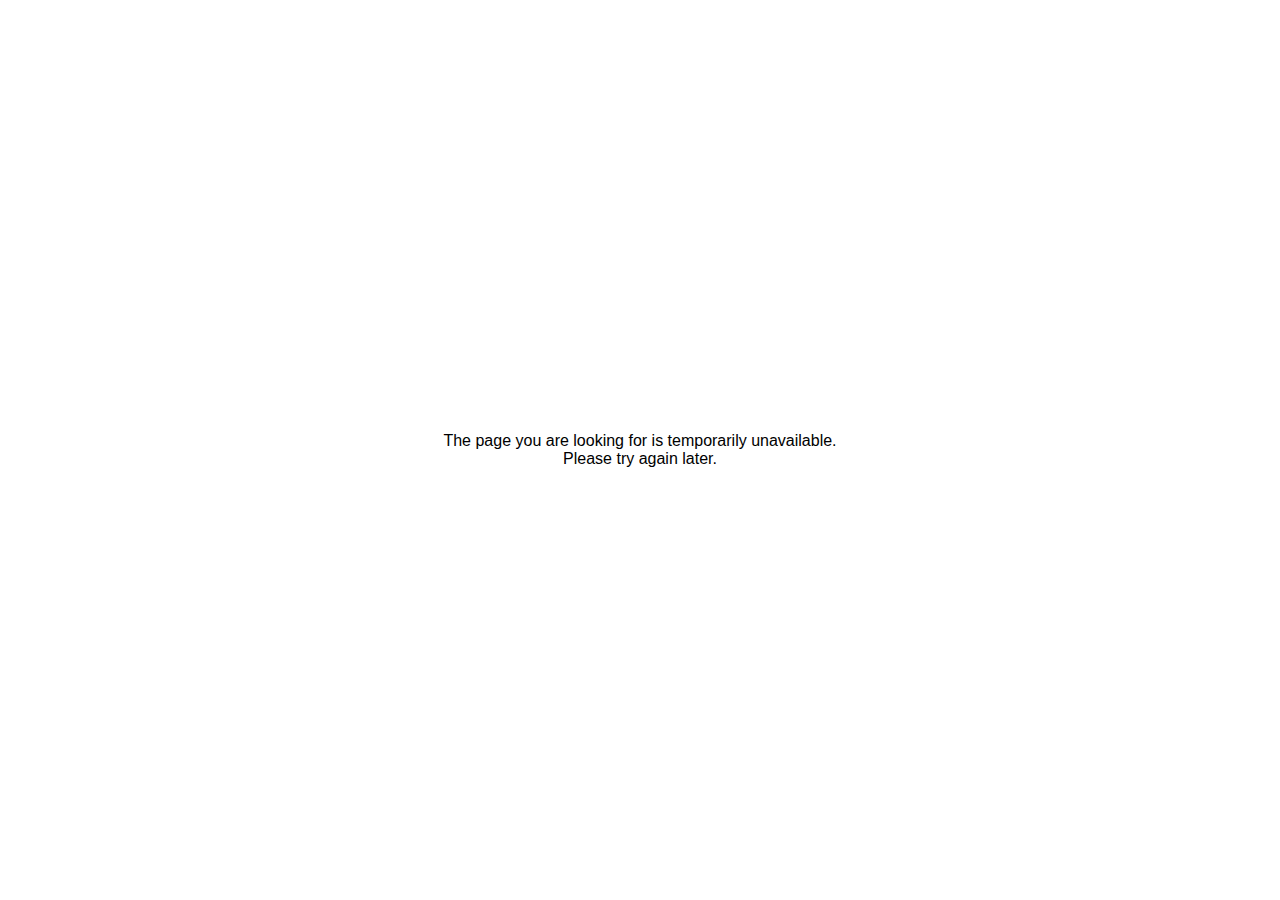
<file: 50x.html>
<html>
<head>
<title>The page is temporarily unavailable</title>
<style>
body { font-family: Tahoma, Verdana, Arial, sans-serif; }
</style>
</head>
<body bgcolor="white" text="black">
<table width="100%" height="100%">
<tr>
<td align="center" valign="middle">
The page you are looking for is temporarily unavailable.<br/>
Please try again later.
</td>
</tr>
</table>
</body>
</html>
</file>
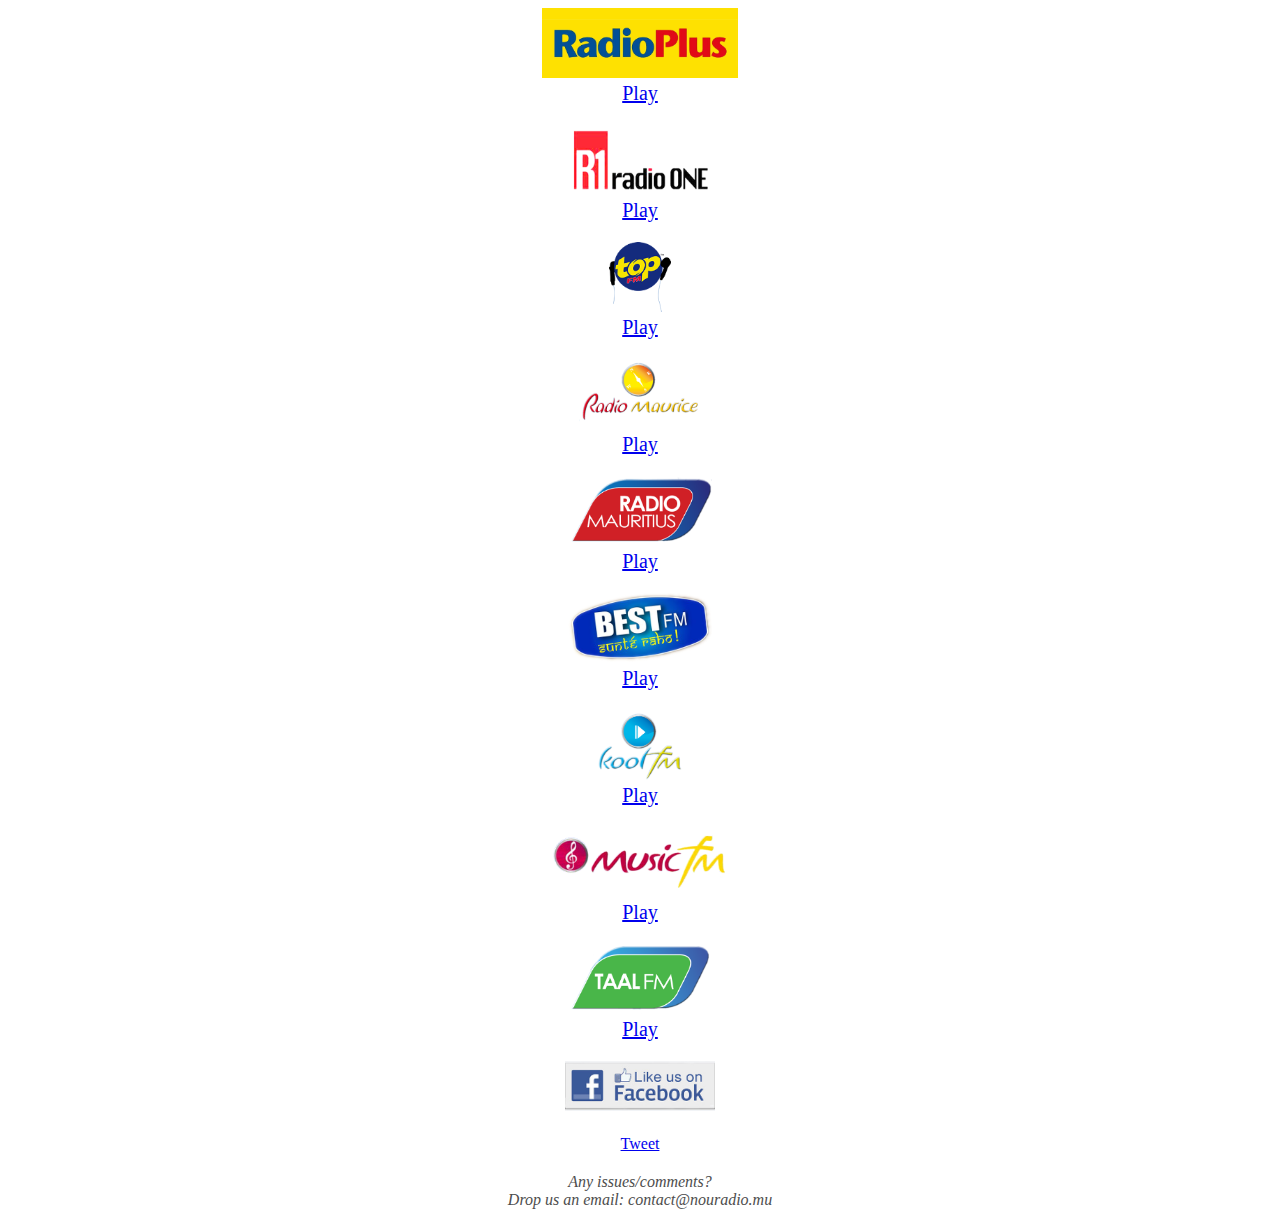
<file: index_simple.html>
<!DOCTYPE html>
<html lang="en">
<head>
	<title>NouRadio</title>
	<meta name="viewport" content="user-scalable=no, initial-scale=1.0, maximum-scale=1.0, width=device-width">
</head>
<body>
	<div class="container" align="center">
		<div id="radioplus" name="Radio Plus">
			<img src="img/icons/radioplus.png" height="70px">
			<br/>
			<a href="rtsp://nouradio.mu/radioplus.sdp" style="font-size: 20px">Play</a>
			<div style="margin-bottom: 20px"></div>
		</div>
		<div id="radioone" name="Radio One">
			<img src="img/icons/radioone.png" height="70px">
			<br/>
			<a href="rtsp://nouradio.mu/radioone.sdp" style="font-size: 20px">Play</a>
			<div style="margin-bottom: 20px"></div>			
		</div>
		<div id="topfm" name="Top FM">
			<img src="img/icons/topfm.png" height="70px">
			<br/>
			<a href="rtsp://nouradio.mu/topfm.sdp" style="font-size: 20px">Play</a>	
			<div style="margin-bottom: 20px"></div>			
		</div>
		<div id="mbcradiomaurice" name="Radio Maurice">
			<img src="img/icons/mbcradiomaurice.png"  height="70px">
			<br/>
			<a href="rtsp://nouradio.mu/mbcradiomaurice.sdp" style="font-size: 20px">Play</a>
			<div style="margin-bottom: 20px"></div>			
		</div>
		<div id="mbcradiomauritius" name="Radio Mauritius">
			<img src="img/icons/mbcradiomauritius.png" height="70px">
			<br/>
			<a href="rtsp://nouradio.mu/mbcradiomauritius.sdp" style="font-size: 20px">Play</a>	
			<div style="margin-bottom: 20px"></div>			
		</div>		
		<div id="bestfm" name="Best FM">
			<img src="img/icons/mbcbestfm.png"  height="70px">
			<br/>
			<a href="rtsp://nouradio.mu/mbcbestfm.sdp" style="font-size: 20px">Play</a>
			<div style="margin-bottom: 20px"></div>			
		</div>
		<div id="mbckoolfm" name="Kool FM">
			<img src="img/icons/mbckoolfm.png"  height="70px">
			<br/>
			<a href="rtsp://nouradio.mu/mbckoolfm.sdp" style="font-size: 20px">Play</a>	
			<div style="margin-bottom: 20px"></div>
		</div>	
		<div id="mbcmusicfm" name="Music FM">
			<img src="img/icons/mbcmusicfm.png"  height="70px">
			<br/>
			<a href="rtsp://nouradio.mu/mbcmusicfm.sdp" style="font-size: 20px">Play</a>
			<div style="margin-bottom: 20px"></div>			
		</div>	
		<div id="mbctaalfm" name="Taal FM">
			<img src="img/icons/mbctaalfm.png"  height="70px">
			<br/>
			<a href="rtsp://nouradio.mu/mbctaalfm.sdp" style="font-size: 20px">Play</a>	
			<div style="margin-bottom: 20px"></div>			
		</div>
	</div>
	
	<div id="fb-root"></div>
	<script>(function(d, s, id) {
	  var js, fjs = d.getElementsByTagName(s)[0];
	  if (d.getElementById(id)) return;
	  js = d.createElement(s); js.id = id;
	  js.src = "//connect.facebook.net/en_US/sdk.js#xfbml=1&version=v2.3";
	  fjs.parentNode.insertBefore(js, fjs);
	}(document, 'script', 'facebook-jssdk'));</script>

	<div align="center" style="margin: 20px auto;">
	<a href="http://www.facebook.com/nouradio.mu"><img src="img/misc/like_on_fb.png" width="150px"/></a>
	</div>
	
	<div align="center">
		<a href="https://twitter.com/share" class="twitter-share-button" data-url="http://www.nouradio.mu" data-text="NouRadio.mu - Listen to Mauritian radios on your computer and smartphones!" data-size="large" data-hashtags="nouradio.mu">Tweet</a>
		<script>!function(d,s,id){var js,fjs=d.getElementsByTagName(s)[0],p=/^http:/.test(d.location)?'http':'https';if(!d.getElementById(id)){js=d.createElement(s);js.id=id;js.src=p+'://platform.twitter.com/widgets.js';fjs.parentNode.insertBefore(js,fjs);}}(document, 'script', 'twitter-wjs');</script>
	</div>

	<div align="center" style="font-family: 'Tahoma';font-style: italic; margin: 20px 0; color:#4d4d4d">
	Any issues/comments?<br/>Drop us an email: contact@nouradio.mu
	</div>
	<div class="spacer"></div>
	<script>
	  (function(i,s,o,g,r,a,m){i['GoogleAnalyticsObject']=r;i[r]=i[r]||function(){
	  (i[r].q=i[r].q||[]).push(arguments)},i[r].l=1*new Date();a=s.createElement(o),
	  m=s.getElementsByTagName(o)[0];a.async=1;a.src=g;m.parentNode.insertBefore(a,m)
	  })(window,document,'script','//www.google-analytics.com/analytics.js','ga');

	  ga('create', 'UA-61055699-1', 'auto');
	  ga('send', 'pageview');
	</script>	
</body>
</html>
</file>
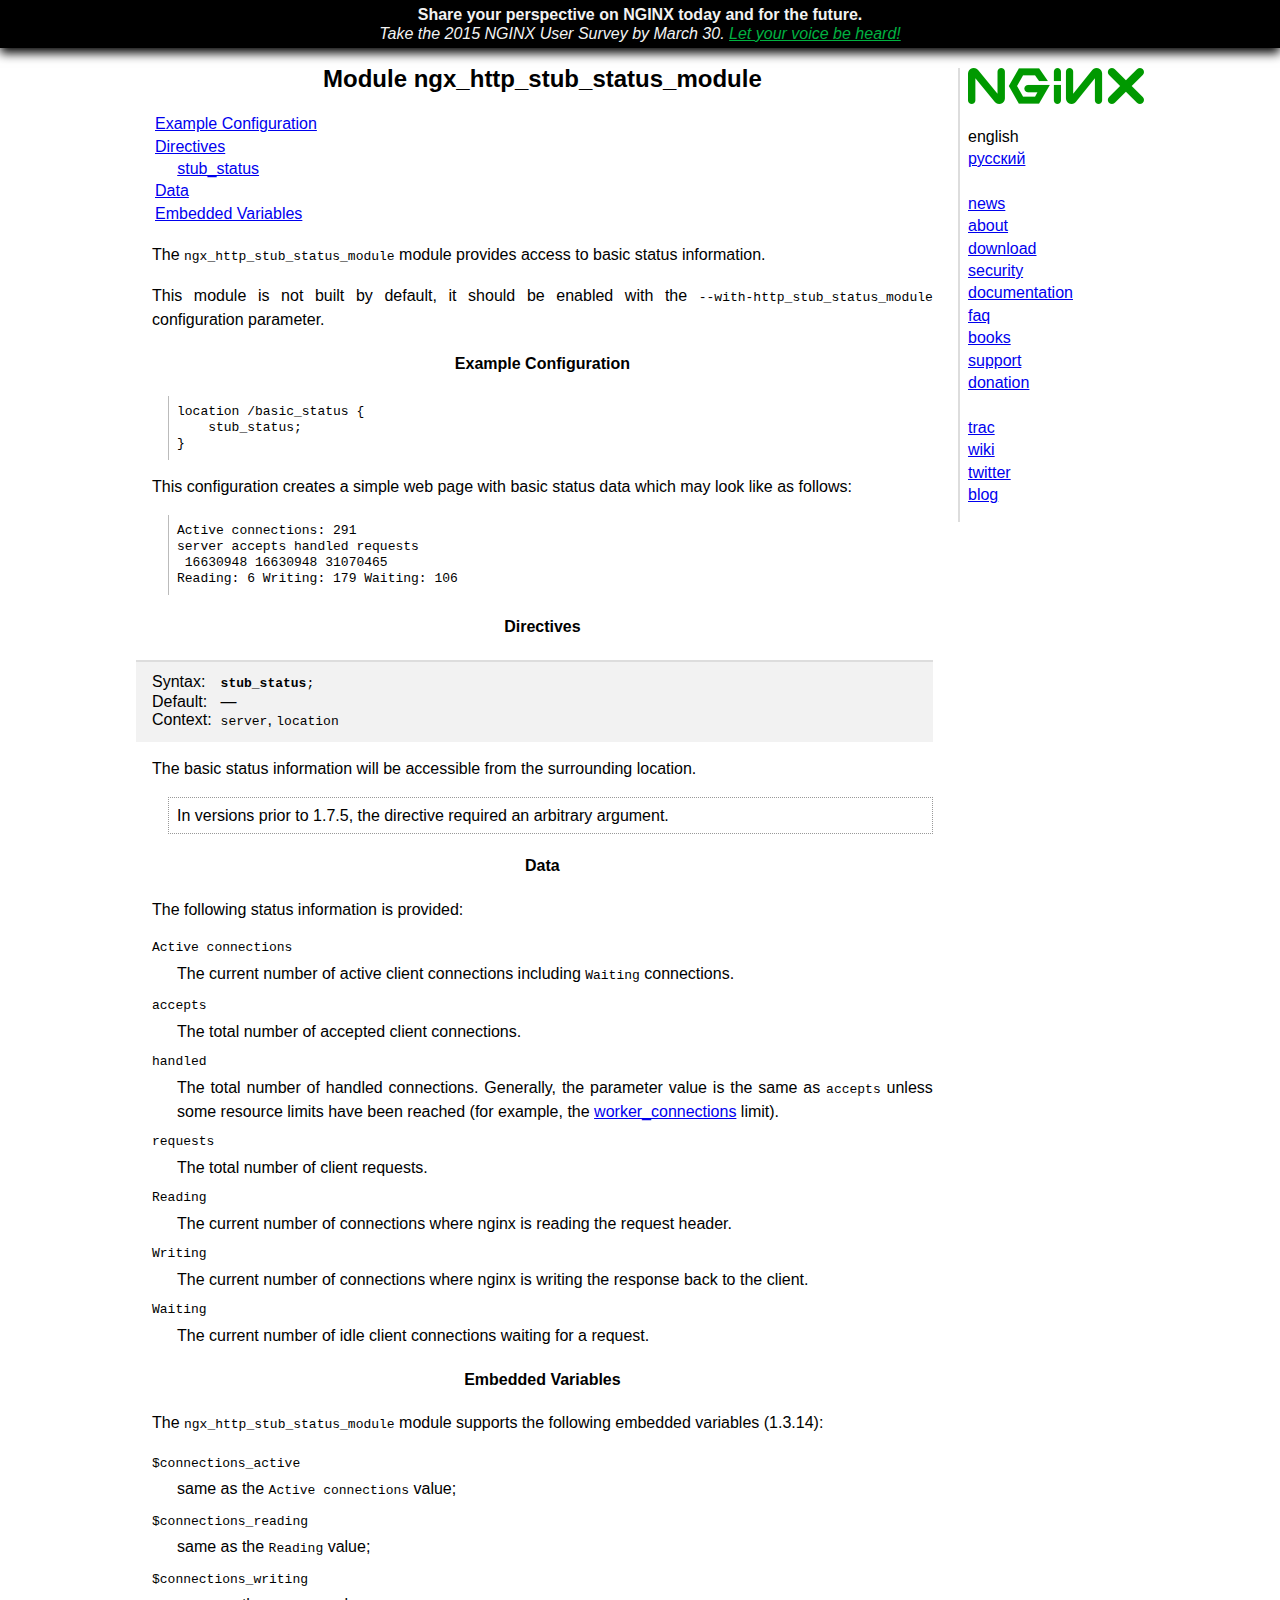
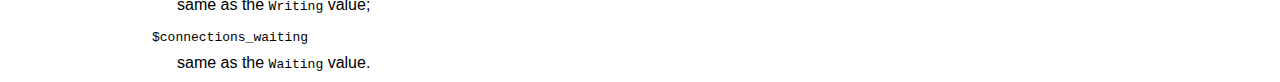
<file: ____server_files_____/guides/nginx/Module ngx_http_stub_status_module.htm>
<!DOCTYPE html PUBLIC "-//W3C//DTD HTML 4.01 Transitional//EN" "http://www.w3.org/TR/html4/loose.dtd">
<html><head><meta http-equiv="Content-Type" content="text/html; charset=UTF-8"><title>Module ngx_http_stub_status_module</title><style type="text/css">body { background: white; color: black; font-family: sans-serif; line-height: 1.4em; text-align: center; margin: 0; padding: 0; } #banner { background: black; color: #F2F2F2; line-height: 1.2em; padding: .3em 0; box-shadow: 0 5px 10px black; } #banner a { color: #00B140; } #main { text-align: left; margin: 0 auto; min-width: 32em; max-width: 64em; } #menu { float: right; width: 11em; padding: 0 .5em 1em .5em; border-left: 2px solid #DDD; } #content { margin-right: 13.5em; padding: 0 .2em 0 1.5em; } h1 { display: block; font-size: 3em; text-align: left; height: .7em; margin: 0; margin-bottom: .5em; } h1 img { width: 100%; } h2 { text-align: center; } p { text-align: justify; } table.news p { margin-top: 0; } table.news td { vertical-align: baseline; } table.news .date { text-align: right; padding-right: 0.5em; white-space: nowrap; } table.donors td { vertical-align: baseline; } table.donors li { text-align: left; } div.directive { background: #F2F2F2; line-height: 1em; margin: 1em 0 1em -1em; padding: .7em .7em .7em 1em; border-top: 2px solid #DDD; } div.directive th { padding-left: 0; padding-right: .5em; vertical-align: baseline; text-align: left; font-weight: normal; } div.directive td { vertical-align: baseline; } div.directive pre { padding: 0; margin: 0; } div.directive p { margin: .5em 0 0 .1em; font-size: .8em; } a.notrans { color: gray; text-decoration:none; } span.initial { font-size: 200%; float: left; padding-right: 10pt;} ul, ol { margin: .5em 0 1em 1em; padding: 0 .5em; } ol { list-style-position: inside; } li { text-align: justify; padding: .5em 0 0 1px; } .compact li { padding-top: 0; } dl { margin: .5em 0 1em 0; } dt { margin: .5em 0; } .compact dt { margin-bottom: .2em; } dd { margin-left: 1.5em; padding-left: 1px; text-align: justify; } td.list { background: #F2F2F2; } blockquote { margin: 1em 0 1em 1em; padding: .5em; } li blockquote, dd blockquote { margin: .7em 0; } blockquote.note { border: 1px dotted #999; line-height: 1.2em; text-align: justify; } blockquote.example { line-height: 1em; border-left: 1px solid #BBB; } blockquote.example pre { padding: 0; margin: 0; } sup { font-size: 50%; }</style><script src="Module%20ngx_http_stub_status_module_files/linkid.js" async="" type="text/javascript"></script><script src="Module%20ngx_http_stub_status_module_files/conversion_async.js" async="" type="text/javascript"></script><script src="Module%20ngx_http_stub_status_module_files/analytics.js" async=""></script><script src="Module%20ngx_http_stub_status_module_files/gtm.js" async=""></script><script>
        (function(w, d, s, l, i) {
            w[l] = w[l] || [];
            w[l].push({
                'gtm.start': new Date().getTime(),
                event: 'gtm.js'
            });
            var f = d.getElementsByTagName(s)[0],
                j = d.createElement(s),
                dl = l != 'dataLayer' ? '&l=' + l : '';
            j.async = true;
            j.src = '//www.googletagmanager.com/gtm.js?id=' + i + dl;
            f.parentNode.insertBefore(j, f);
        })(window, document, 'script', 'dataLayer', 'GTM-TPSP33');
    </script></head><body><div id="banner"><strong>Share your perspective on NGINX today and for the future.</strong><br><em>Take the 2015 NGINX User Survey by March 30.
        <a href="http://survey.newkind.com/r/pXmteacd" onclick="ga('send', 'event', 'banner', 'click', 'user_survey_2015');">Let your voice be heard!</a></em><br></div><div id="main"><div id="menu"><h1><a href="http://nginx.org/"><img src="Module%20ngx_http_stub_status_module_files/nginx.png" alt="nginx"></a></h1><div>english<br><a href="http://nginx.org/ru/docs/http/ngx_http_stub_status_module.html">русский</a><br><br><a href="http://nginx.org/">news</a><br><a href="http://nginx.org/en/">about</a><br><a href="http://nginx.org/en/download.html">download</a><br><a href="http://nginx.org/en/security_advisories.html">security</a><br><a href="http://nginx.org/en/docs/">documentation</a><br><a href="http://nginx.org/en/docs/faq.html">faq</a><br><a href="http://nginx.org/en/books.html">books</a><br><a href="http://nginx.org/en/support.html">support</a><br><a href="http://nginx.org/en/donation.html">donation</a><br><br><a href="http://trac.nginx.org/nginx">trac</a><br><a href="http://wiki.nginx.org/">wiki</a><br><a href="http://twitter.com/nginxorg">twitter</a><br><a href="http://nginx.com/blog/">blog</a><br></div></div><div id="content"><h2>Module ngx_http_stub_status_module</h2><table width="100%"><tbody><tr><td align="left"><a href="#example">Example Configuration</a><br><a href="#directives">Directives</a><br>&nbsp;&nbsp;&nbsp;&nbsp;&nbsp;<a href="#stub_status">stub_status</a><br><a href="#data">Data</a><br><a href="#variables">Embedded Variables</a><br></td></tr></tbody></table>

<a name="summary"></a><p>
The <code>ngx_http_stub_status_module</code> module provides
access to basic status information.
</p><p>
This module is not built by default, it should be enabled with the
<code>--with-http_stub_status_module</code>
configuration parameter.
</p>


<a name="example"></a><center><h4>Example Configuration</h4></center><p>
</p> <blockquote class="example"><pre>location /basic_status {
    stub_status;
}
</pre></blockquote><p> 
This configuration creates a simple web page
with basic status data which may look like as follows:
</p> <blockquote class="example"><pre>Active connections: 291 
server accepts handled requests
 16630948 16630948 31070465 
Reading: 6 Writing: 179 Waiting: 106 
</pre></blockquote><p> 
</p>


<a name="directives"></a><center><h4>Directives</h4></center><a name="stub_status"></a><div class="directive"><table cellspacing="0">
                <tbody><tr>
                <th>
            Syntax:
                </th>
                <td>
            <code><strong>stub_status</strong>;</code><br>
                </td>
                </tr>
            
                <tr>
                <th>
            Default:
                </th>
                <td>
            
            —
        
                </td>
                </tr>
            
                <tr>
                <th>
            Context:
                </th>
                <td>
            <code>server</code>, <code>location</code><br>
                </td>
                </tr>
            </tbody></table></div><p>
The basic status information will be accessible from the surrounding location.
</p><p>
</p> <blockquote class="note">
In versions prior to 1.7.5,
the directive required an arbitrary argument.
</blockquote><p> 
</p>


<a name="data"></a><center><h4>Data</h4></center><p>
The following status information is provided:
</p> <dl class="compact">

<dt id="stubstat_active"><code>Active connections</code></dt>
<dd>
The current number of active client connections
including <code>Waiting</code> connections.
</dd>

<dt id="stubstat_accepts"><code>accepts</code></dt>
<dd>
The total number of accepted client connections.
</dd>

<dt id="stubstat_handled"><code>handled</code></dt>
<dd>
The total number of handled connections.
Generally, the parameter value is the same as <code>accepts</code>
unless some resource limits have been reached
(for example, the
<a href="http://nginx.org/en/docs/ngx_core_module.html#worker_connections">worker_connections</a> limit).
</dd>

<dt id="stubstat_requests"><code>requests</code></dt>
<dd>
The total number of client requests.
</dd>

<dt id="stubstat_reading"><code>Reading</code></dt>
<dd>
The current number of connections where nginx is reading the request header.
</dd>

<dt id="stubstat_writing"><code>Writing</code></dt>
<dd>
The current number of connections
where nginx is writing the response back to the client.
</dd>

<dt id="stubstat_waiting"><code>Waiting</code></dt>
<dd>
The current number of idle client connections waiting for a request.
</dd>

</dl><p> 
</p>


<a name="variables"></a><center><h4>Embedded Variables</h4></center><p>
The <code>ngx_http_stub_status_module</code> module
supports the following embedded variables (1.3.14):
</p> <dl class="compact">

<dt id="var_connections_active"><code>$connections_active</code></dt>
<dd>
same as the <code>Active connections</code> value;
</dd>

<dt id="var_connections_reading"><code>$connections_reading</code></dt>
<dd>
same as the <code>Reading</code> value;
</dd>

<dt id="var_connections_writing"><code>$connections_writing</code></dt>
<dd>
same as the <code>Writing</code> value;
</dd>

<dt id="var_connections_waiting"><code>$connections_waiting</code></dt>
<dd>
same as the <code>Waiting</code> value.
</dd>

</dl><p> 
</p>

</div></div>
<script id="" type="text/javascript">(function(a,e,f,g,b,c,d){a.GoogleAnalyticsObject=b;a[b]=a[b]||function(){(a[b].q=a[b].q||[]).push(arguments)};a[b].l=1*new Date;c=e.createElement(f);d=e.getElementsByTagName(f)[0];c.async=1;c.src=g;d.parentNode.insertBefore(c,d)})(window,document,"script","//www.google-analytics.com/analytics.js","ga");ga("create","UA-27974099-2","auto");ga("require","linkid","linkid.js");ga("require","linker");ga("linker:autoLink",["nginx.com","nginx.org"]);ga("require","displayfeatures");
ga("create","UA-27974099-5","auto",{allowLinker:!0,name:"rollup"});ga("rollup.require","displayfeatures");ga("rollup.require","linkid","linkid.js");ga("rollup.require","linker");ga("rollup.linker:autoLink",["nginx.com","nginx.org"]);ga("rollup.require","displayfeatures");ga("send","pageview");ga("rollup.send","pageview");</script></body></html>
</file>
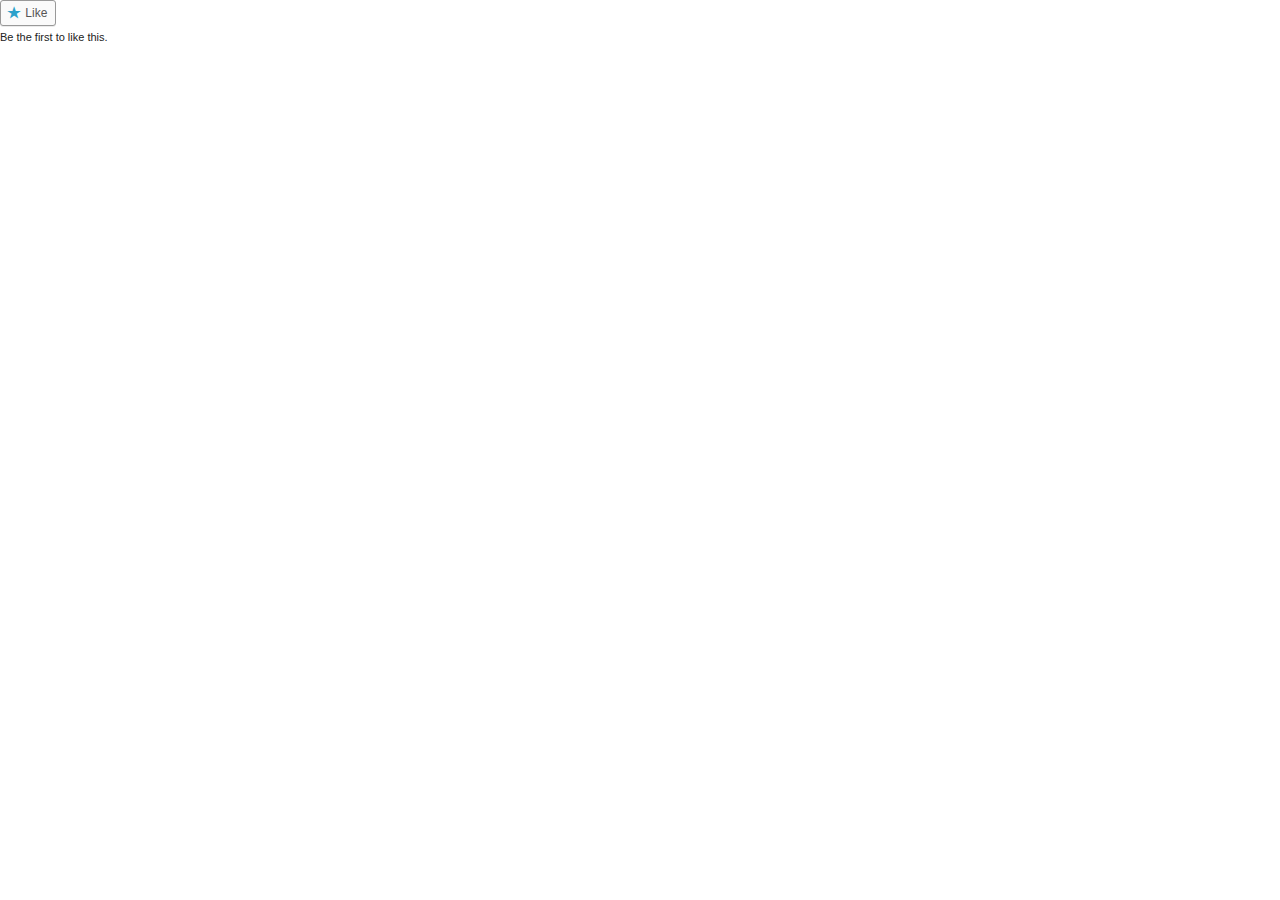
<file: ____server_files_____/guides/darwin streaming server/Compiling and Installing Darwin Streaming Server on Debian Squeeze » IT Tips and Tricks_files/a.htm>
<!DOCTYPE html>
<html><head>
<meta http-equiv="content-type" content="text/html; charset=windows-1252"><link href="a_data/noticons.css" rel="stylesheet" type="text/css"><link href="a_data/style.css" rel="stylesheet" type="text/css"></head>
	<body style="color: rgb(34, 34, 34); font-family: &quot;Helvetica Neue&quot;,Helvetica,Arial,sans-serif; font-size: 12px; direction: ltr; font-weight: 400; font-style: normal; text-decoration: none;">
		<div id="target">
			<div class="sd-content wpl-likebox">
				

				<div class="wpl-button like">
					<a href="#" title="Be the first to like this." class="like sd-button" rel="nofollow">
						<span>Like</span>
					</a>
				</div>

				
				<div class="wpl-count sd-like-count"><span class="wpl-count-text">Be the first to like this.</span></div>
			</div>
		</div>
	

</body></html>
</file>
<file: ____server_files_____/guides/darwin streaming server/Compiling and Installing Darwin Streaming Server on Debian Squeeze » IT Tips and Tricks_files/a_data/noticons.css>
@font-face{font-family:"Noticons";src:url("./Noticons.eot");src:url("./Noticons.eot?#iefix") format("embedded-opentype"), url([data-uri]), url("./Noticons.woff") format("woff"), url("./Noticons.ttf") format("truetype"), url("./Noticons.svg#Noticons") format("svg");font-weight:normal;font-style:normal;}@media screen and (-webkit-min-device-pixel-ratio:0){@font-face{font-family:"Noticons";src:url("./Noticons.svg#Noticons") format("svg");}}.noticon{font-size:16px;vertical-align:top;text-align:center;-moz-transition:color .1s ease-in 0;-webkit-transition:color .1s ease-in 0;display:inline-block;font-family:"Noticons";font-style:normal;font-weight:normal;font-variant:normal;line-height:1;text-decoration:inherit;text-transform:none;-moz-osx-font-smoothing:grayscale;-webkit-font-smoothing:antialiased;speak:none;}.noticon-404:before{content:"\f423";}.noticon-activity:before{content:"\f508";}.noticon-add:before{content:"\f8b3";}.noticon-akismet:before{content:"\f8d2";}.noticon-anchor:before{content:"\f509";}.noticon-art:before{content:"\f8b4";}.noticon-aside:before{content:"\f101";}.noticon-atsign:before{content:"\f814";}.noticon-attachment:before{content:"\f416";}.noticon-audio:before{content:"\f109";}.noticon-automattic:before{content:"\f815";}.noticon-automattic-blip:before{content:"\f817";}.noticon-automattic-ring:before{content:"\f816";}.noticon-bell:before{content:"\f8d4";}.noticon-bold:before{content:"\f471";}.noticon-book:before{content:"\f444";}.noticon-bug:before{content:"\f50a";}.noticon-bullhorn:before{content:"\f8a5";}.noticon-bullseye:before{content:"\f8a0";}.noticon-cart:before{content:"\f447";}.noticon-category:before{content:"\f301";}.noticon-chat:before{content:"\f108";}.noticon-checkmark:before{content:"\f418";}.noticon-close:before{content:"\f405";}.noticon-close-alt:before{content:"\f406";}.noticon-cloud:before{content:"\f426";}.noticon-cloud-download:before{content:"\f440";}.noticon-cloud-upload:before{content:"\f441";}.noticon-code:before{content:"\f462";}.noticon-codepen:before{content:"\f216";}.noticon-cog:before{content:"\f445";}.noticon-collapse:before{content:"\f432";}.noticon-colors:before{content:"\f8a7";}.noticon-comment:before{content:"\f300";}.noticon-compact:before{content:"\f807";}.noticon-day:before{content:"\f305";}.noticon-digg:before{content:"\f221";}.noticon-document:before{content:"\f443";}.noticon-dot:before{content:"\f428";}.noticon-downarrow:before{content:"\f502";}.noticon-download:before{content:"\f50b";}.noticon-draggable:before{content:"\f436";}.noticon-dribbble:before{content:"\f201";}.noticon-dropbox:before{content:"\f225";}.noticon-dropdown:before{content:"\f433";}.noticon-dropdown-left:before{content:"\f434";}.noticon-edit:before{content:"\f411";}.noticon-ellipsis:before{content:"\f476";}.noticon-eventbrite:before{content:"\f8a6";}.noticon-expand:before{content:"\f431";}.noticon-external:before{content:"\f442";}.noticon-facebook:before{content:"\f203";}.noticon-facebook-alt:before{content:"\f204";}.noticon-fastforward:before{content:"\f458";}.noticon-features:before{content:"\f8a8";}.noticon-feed:before{content:"\f413";}.noticon-flag:before{content:"\f468";}.noticon-flickr:before{content:"\f211";}.noticon-follow:before{content:"\f801";}.noticon-following:before{content:"\f803";}.noticon-fonts:before{content:"\f8b5";}.noticon-foursquare:before{content:"\f226";}.noticon-fullscreen:before{content:"\f474";}.noticon-gallery:before{content:"\f103";}.noticon-ghost:before{content:"\f8d5";}.noticon-gift:before{content:"\f8a4";}.noticon-github:before{content:"\f200";}.noticon-googleplus:before{content:"\f206";}.noticon-googleplus-alt:before{content:"\f218";}.noticon-gravatar:before{content:"\f8d0";}.noticon-gridview:before{content:"\f808";}.noticon-handset:before{content:"\f50c";}.noticon-heart:before{content:"\f461";}.noticon-help:before{content:"\f457";}.noticon-hide:before{content:"\f404";}.noticon-hierarchy:before{content:"\f505";}.noticon-home:before{content:"\f409";}.noticon-image:before{content:"\f102";}.noticon-info:before{content:"\f455";}.noticon-instagram:before{content:"\f215";}.noticon-italic:before{content:"\f472";}.noticon-jetpack:before{content:"\f8d3";}.noticon-key:before{content:"\f427";}.noticon-layouts:before{content:"\f8a9";}.noticon-leftarrow:before{content:"\f503";}.noticon-lightbulb:before{content:"\f8a1";}.noticon-link:before{content:"\f107";}.noticon-linkedin:before{content:"\f207";}.noticon-linkedin-alt:before{content:"\f208";}.noticon-localization:before{content:"\f8b2";}.noticon-location:before{content:"\f417";}.noticon-lock:before{content:"\f470";}.noticon-mail:before{content:"\f410";}.noticon-maximize:before{content:"\f422";}.noticon-medium:before{content:"\f8d6";}.noticon-menu:before{content:"\f419";}.noticon-microphone:before{content:"\f50d";}.noticon-milestone:before{content:"\f806";}.noticon-minimize:before{content:"\f421";}.noticon-minus:before{content:"\f50e";}.noticon-month:before{content:"\f307";}.noticon-move:before{content:"\f50f";}.noticon-next:before{content:"\f429";}.noticon-notice:before{content:"\f456";}.noticon-notification:before{content:"\f800";}.noticon-paintbrush:before{content:"\f506";}.noticon-path:before{content:"\f219";}.noticon-pause:before{content:"\f448";}.noticon-phone:before{content:"\f437";}.noticon-picture:before{content:"\f473";}.noticon-pinned:before{content:"\f308";}.noticon-pinterest:before{content:"\f209";}.noticon-pinterest-alt:before{content:"\f210";}.noticon-play:before{content:"\f452";}.noticon-plugin:before{content:"\f439";}.noticon-plus:before{content:"\f510";}.noticon-pocket:before{content:"\f224";}.noticon-polldaddy:before{content:"\f217";}.noticon-portfolio:before{content:"\f460";}.noticon-previous:before{content:"\f430";}.noticon-price:before{content:"\f8b0";}.noticon-print:before{content:"\f469";}.noticon-promoted:before{content:"\f812";}.noticon-quote:before{content:"\f106";}.noticon-rating-empty:before{content:"\f511";}.noticon-rating-full:before{content:"\f512";}.noticon-rating-half:before{content:"\f513";}.noticon-reader:before{content:"\f8a2";}.noticon-reader-alt:before{content:"\f8a3";}.noticon-reblog:before{content:"\f805";}.noticon-reddit:before{content:"\f222";}.noticon-refresh:before{content:"\f420";}.noticon-reply:before{content:"\f412";}.noticon-reply-alt:before{content:"\f466";}.noticon-reply-single:before{content:"\f467";}.noticon-rewind:before{content:"\f459";}.noticon-rightarrow:before{content:"\f501";}.noticon-search:before{content:"\f400";}.noticon-send-to-phone:before{content:"\f438";}.noticon-send-to-tablet:before{content:"\f454";}.noticon-share:before{content:"\f415";}.noticon-show:before{content:"\f403";}.noticon-shuffle:before{content:"\f514";}.noticon-sitemap:before{content:"\f507";}.noticon-skip-ahead:before{content:"\f451";}.noticon-skip-back:before{content:"\f450";}.noticon-skype:before{content:"\f220";}.noticon-spam:before{content:"\f424";}.noticon-spike:before{content:"\f811";}.noticon-spotify:before{content:"\f515";}.noticon-squarespace:before{content:"\f8d7";}.noticon-standard:before{content:"\f100";}.noticon-star:before{content:"\f408";}.noticon-status:before{content:"\f105";}.noticon-stop:before{content:"\f449";}.noticon-stumbleupon:before{content:"\f223";}.noticon-subscribe:before{content:"\f463";}.noticon-subscribed:before{content:"\f465";}.noticon-summary:before{content:"\f425";}.noticon-tablet:before{content:"\f453";}.noticon-tag:before{content:"\f302";}.noticon-time:before{content:"\f303";}.noticon-title:before{content:"\f8b6";}.noticon-top:before{content:"\f435";}.noticon-trapper:before{content:"\f810";}.noticon-trash:before{content:"\f407";}.noticon-trophy:before{content:"\f804";}.noticon-tumblr:before{content:"\f214";}.noticon-twitch:before{content:"\f516";}.noticon-twitter:before{content:"\f202";}.noticon-types:before{content:"\f8b1";}.noticon-unapprove:before{content:"\f446";}.noticon-unfollow:before{content:"\f802";}.noticon-unsubscribe:before{content:"\f464";}.noticon-unzoom:before{content:"\f401";}.noticon-uparrow:before{content:"\f500";}.noticon-user:before{content:"\f304";}.noticon-vaultpress:before{content:"\f8d1";}.noticon-video:before{content:"\f104";}.noticon-videocamera:before{content:"\f517";}.noticon-vimeo:before{content:"\f212";}.noticon-warning:before{content:"\f414";}.noticon-website:before{content:"\f475";}.noticon-week:before{content:"\f306";}.noticon-wordads:before{content:"\f813";}.noticon-wordpress:before{content:"\f205";}.noticon-xpost:before{content:"\f504";}.noticon-youtube:before{content:"\f213";}.noticon-zoom:before{content:"\f402";}.noticon-like:before{content:"\f408";}
</file>
<file: ____server_files_____/guides/darwin streaming server/Compiling and Installing Darwin Streaming Server on Debian Squeeze » IT Tips and Tricks_files/a_data/style.css>
html{overflow:hidden;}body{margin:0;height:26px;}.wpl-likebox, .wpl-follow a, .wpl-count a{font-size:11px !important;font-family:"Open Sans", sans-serif !important;}.wpl-button{min-width:73px;}.wpl-button a{text-decoration:none;display:inline-block;margin:0 5px 3px 0;font-size:12px;font-family:"Open Sans", sans-serif;border-radius:3px;color:#777;background:#f8f8f8;border:1px solid #cccccc;box-shadow:0 1px 0 rgba(0,0,0,.08);text-shadow:none;line-height:23px;padding:1px 8px 0px 5px;}.wpl-button a:hover{color:#555;background:#fafafa;border:1px solid #999999;}.wpl-button a:active{box-shadow:inset 0 1px 0 rgba(0,0,0,.16);}.wpl-button a:before{color:#2ba1cb;display:inline-block;-webkit-font-smoothing:antialiased;-moz-osx-font-smoothing:grayscale;vertical-align:top;position:relative;width:16px;height:16px;text-align:center;font:18px/1 "Noticons";top:1px;margin-left:-1px;margin-right:1px;}.wpl-button.like a:before,
.wpl-button.liked a:before{content:'\f408';}.wpl-button.reblog a:before{content:'\f805';}.rtl .wpl-button.like a:before,
.rtl .wpl-button.liked a:before{margin-left:1px;margin-right:-1px;}.wpl-button.liked a{background:#2ba1cb;color:#fff;box-shadow:inset 0 1px 0 rgba(0,0,0,.08);border-color:#198fbb;}.wpl-button.liked a:before{color:#fff;}.wpl-count{clear:both;}.wpl-count-text{line-height:1.6;}.wpl-button{float:left;}.rtl .wpl-button{float:right;}.wpl-avatars{margin:0;padding:0;list-style:none;overflow:hidden;height:26px;}.wpl-avatars li{margin:0;display:inline;}.wpl-avatars li a{display:block;float:left;margin:0 5px 3px 0;border:none;}.rtl .wpl-avatars li a{float:right;margin:0 0 3px 5px;}.wpl-avatars li a img{width:26px;height:26px;padding:0 !important;border:none;}span.wpl-follow, span.wpl-comment{margin-left:5px;}
</file>
